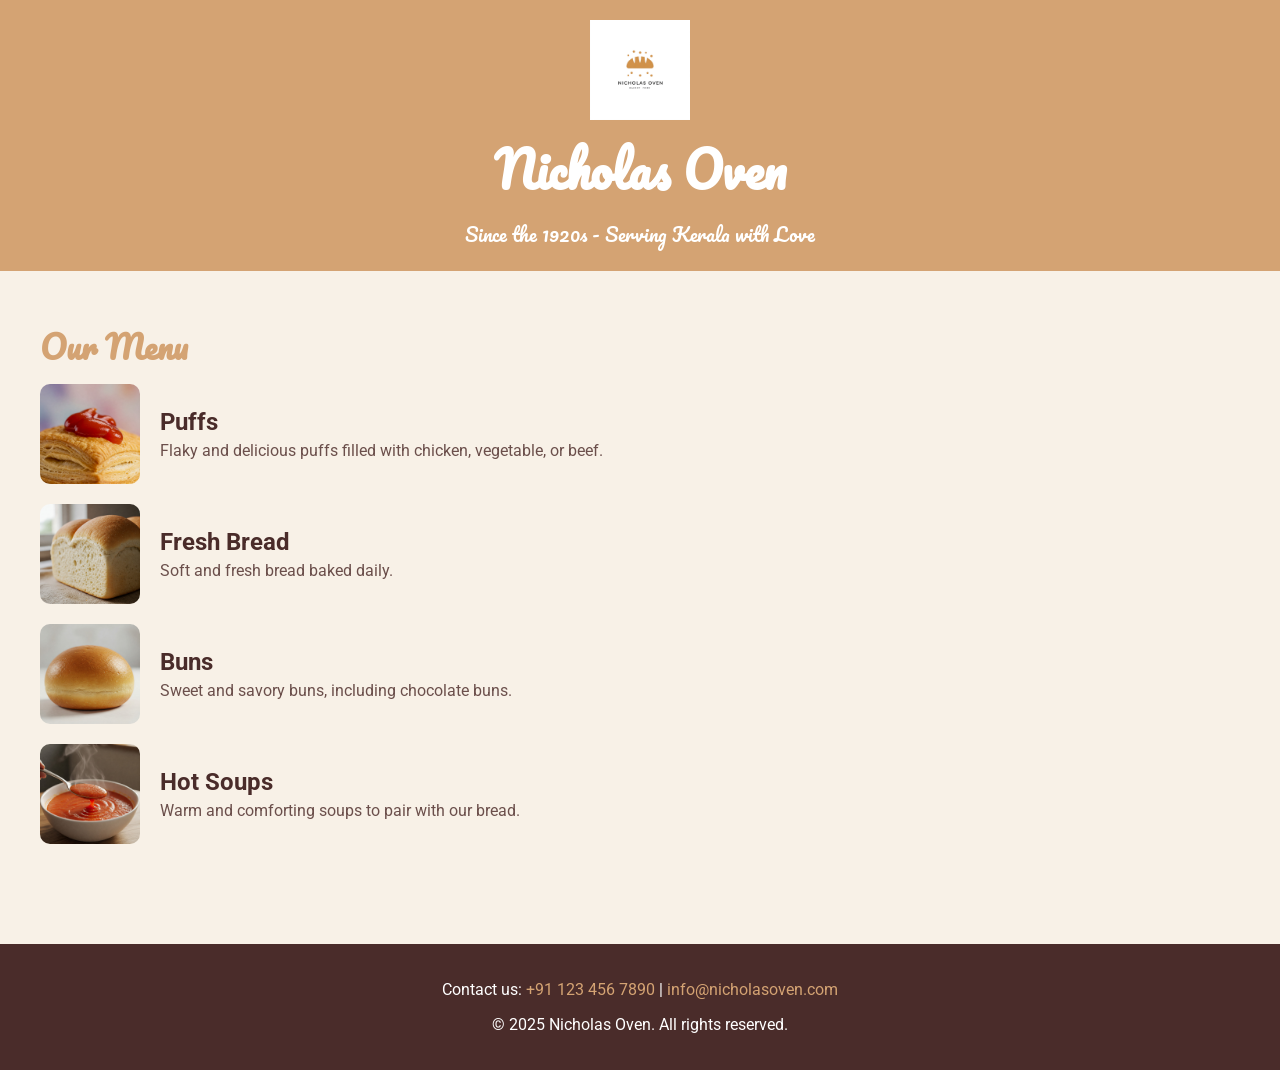
<file: landingpage/index.html>
<!DOCTYPE html>
<html lang="en">
<head>
  <meta charset="UTF-8">
  <meta name="viewport" content="width=device-width, initial-scale=1.0">
  <title>Nicholas Oven - Since the 1920s</title>
  <link href="https://fonts.googleapis.com/css2?family=Pacifico&family=Roboto:wght@400;700&display=swap" rel="stylesheet">
  <style>
    body {
      font-family: 'Roboto', sans-serif;
      margin: 0;
      padding: 0;
      background-color: #f8f1e7;
      color: #4a2c2a;
    }

    header {
      background-color: #d4a373;
      padding: 20px;
      text-align: center;
      font-family: 'Pacifico', cursive;
      color: #fff;
    }

    header h1 {
      margin: 0;
      font-size: 3rem;
    }

    header p {
      margin: 5px 0 0;
      font-size: 1.2rem;
    }

    .logo {
      width: 100px;
      height: auto;
    }

    .container {
      max-width: 1200px;
      margin: 0 auto;
      padding: 20px;
    }

    .menu-section {
      margin-bottom: 40px;
    }

    .menu-section h2 {
      font-family: 'Pacifico', cursive;
      font-size: 2rem;
      color: #d4a373;
      margin-bottom: 10px;
    }

    .menu-item {
      display: flex;
      align-items: center;
      margin-bottom: 20px;
    }

    .menu-item img {
      width: 100px;
      height: 100px;
      border-radius: 10px;
      margin-right: 20px;
    }

    .menu-item h3 {
      margin: 0;
      font-size: 1.5rem;
      color: #4a2c2a;
    }

    .menu-item p {
      margin: 5px 0 0;
      color: #6b4f4b;
    }

    footer {
      background-color: #4a2c2a;
      color: #fff;
      text-align: center;
      padding: 20px;
      margin-top: 40px;
    }

    footer a {
      color: #d4a373;
      text-decoration: none;
    }

    footer a:hover {
      text-decoration: underline;
    }
  </style>
</head>
<body>
  <header>
    <img src="logo.jpeg" alt="Nicholas Oven Logo" class="logo" height="200px" width="200px">
    <h1>Nicholas Oven</h1>
    <p>Since the 1920s - Serving Kerala with Love</p>
  </header>

  <div class="container">
    <section class="menu-section">
      <h2>Our Menu</h2>
      <div class="menu-item">
        <img src="Puff.jpg" alt="Puffs" >
        <div>
          <h3>Puffs</h3>
          <p>Flaky and delicious puffs filled with chicken, vegetable, or beef.</p>
        </div>
      </div>
      <div class="menu-item">
        <img src="Bread.jpg" alt="Bread">
        <div>
          <h3>Fresh Bread</h3>
          <p>Soft and fresh bread baked daily.</p>
        </div>
      </div>
      <div class="menu-item">
        <img src="Bun.jpg" alt="Buns">
        <div>
          <h3>Buns</h3>
          <p>Sweet and savory buns, including chocolate buns.</p>
        </div>
      </div>
      <div class="menu-item">
        <img src="soup.jpg" alt="Soup">
        <div>
          <h3>Hot Soups</h3>
          <p>Warm and comforting soups to pair with our bread.</p>
        </div>
      </div>
    </section>
  </div>

  <footer>
    <p>Contact us: <a href="tel:+911234567890">+91 123 456 7890</a> | <a href="mailto:info@nicholasoven.com">info@nicholasoven.com</a></p>
    <p>© 2025 Nicholas Oven. All rights reserved.</p>
  </footer>
</body>
</html>
</file>
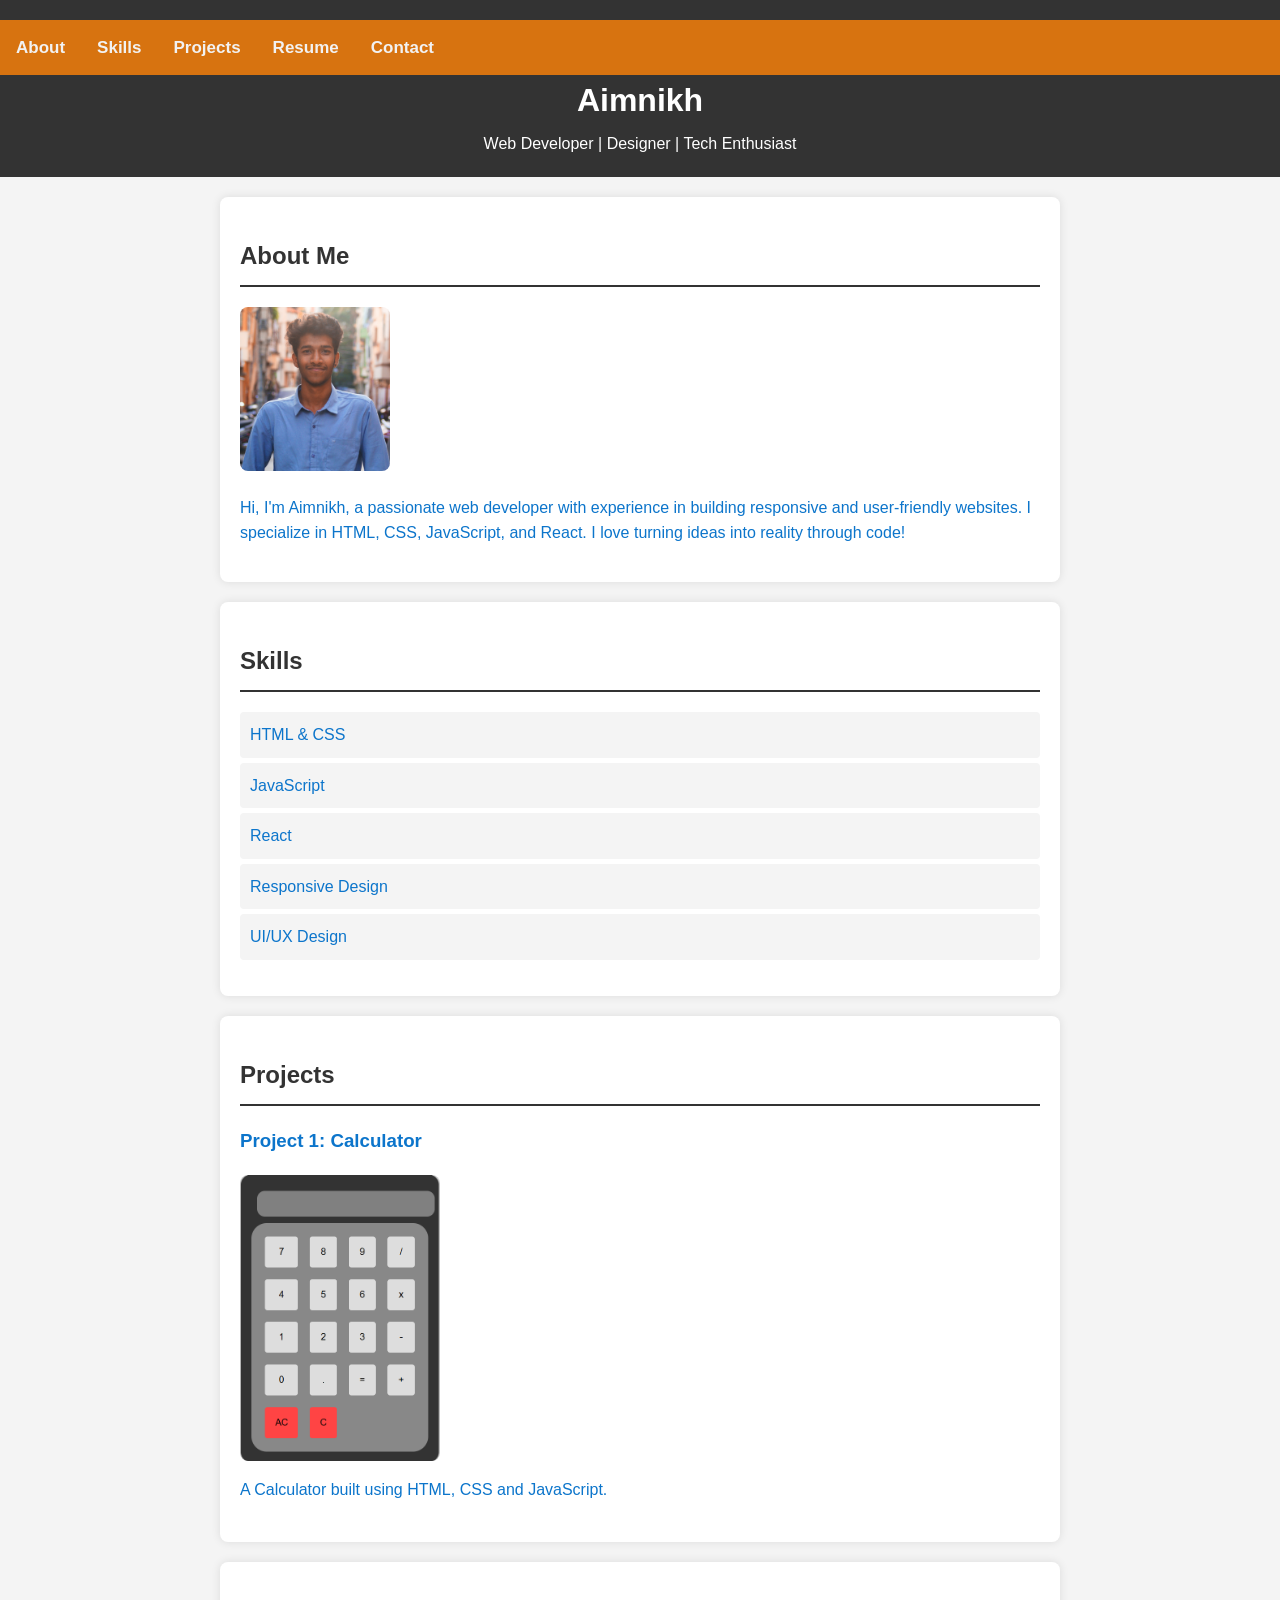
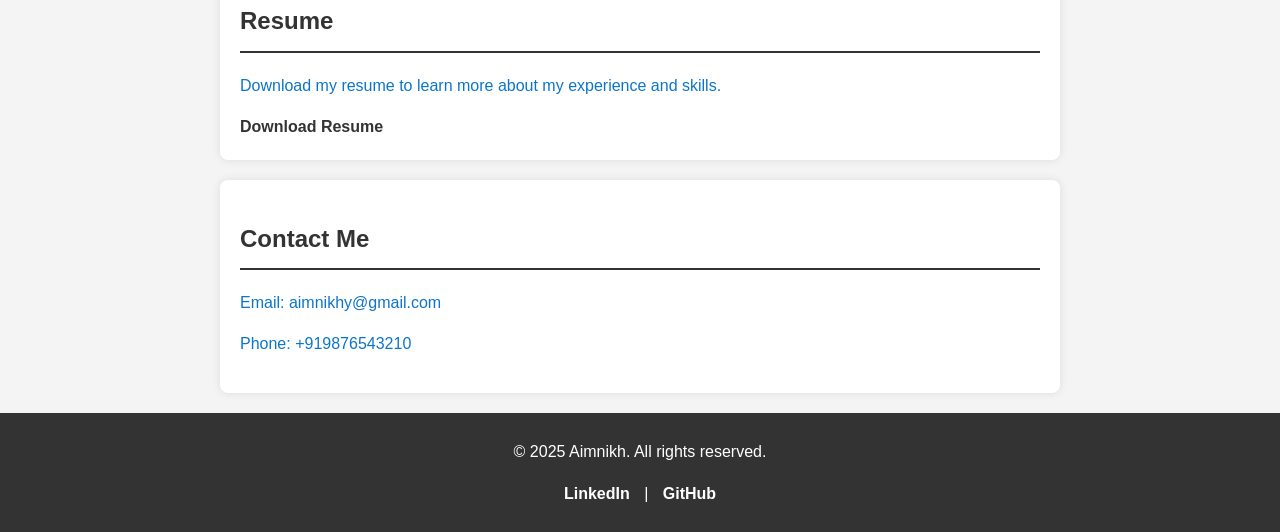
<file: Aportfolio/portf.html>
<!DOCTYPE html>
<html lang="en">
<head>
    <meta charset="UTF-8">
    <meta name="viewport" content="width=device-width, initial-scale=1.0">
    <title>My Portfolio</title>
    <link rel="stylesheet" href="style.css">
</head>
<body>
   
    <!-- Header Section -->
    <header>
        <div class="topnav">
            <a href="#about">About</a>
            <a href="#skills">Skills</a>
            <a href="#projects">Projects</a>
            <a href="#resume">Resume</a>
            <a href="#contact">Contact</a>
          </div>
        <h1>Aimnikh</h1>
        <p>Web Developer | Designer | Tech Enthusiast</p>
    </header>
    
    <!-- About Section -->
    <section id="about">
        <h2>About Me</h2>
        <img src="prof.jpg" alt="Aimnikh" width="150">
        <p>
            Hi, I'm Aimnikh, a passionate web developer with experience in building responsive and user-friendly websites. 
            I specialize in HTML, CSS, JavaScript, and React. I love turning ideas into reality through code!
        </p>
    </section>

    <!-- Skills Section -->
    <section id="skills">
        <h2>Skills</h2>
        <ul>
            <li>HTML & CSS</li>
            <li>JavaScript</li>
            <li>React</li>
            <li>Responsive Design</li>
            <li>UI/UX Design</li>
        </ul>
    </section>

    <!-- Projects Section -->
    <section id="projects">
        <h2>Projects</h2>
        <div class="project">
            <h3>Project 1: Calculator</h3>
            <img src="Project1.png" alt="Personal Blog" width="200">
            <p>A Calculator built using HTML, CSS and JavaScript.</p>
        </div>
        
    </section>

    <!-- Resume Section -->
    <section id="resume">
        <h2>Resume</h2>
        <p>Download my resume to learn more about my experience and skills.</p>
        <a href="AIMNIKH RESUME.pdf" download>Download Resume</a>
    </section>

    <!-- Contact Section -->
    <section id="contact">
        <h2>Contact Me</h2>
        <p>Email: aimnikhy@gmail.com</p>
        <p>Phone: +919876543210 </p>
    </section>

    <!-- Footer -->
    <footer>
        <p>&copy; 2025 Aimnikh. All rights reserved.</p>
        <p><a href="#">LinkedIn</a> | <a href="#">GitHub</a></p>
    </footer>
</body>
</html>
</file>
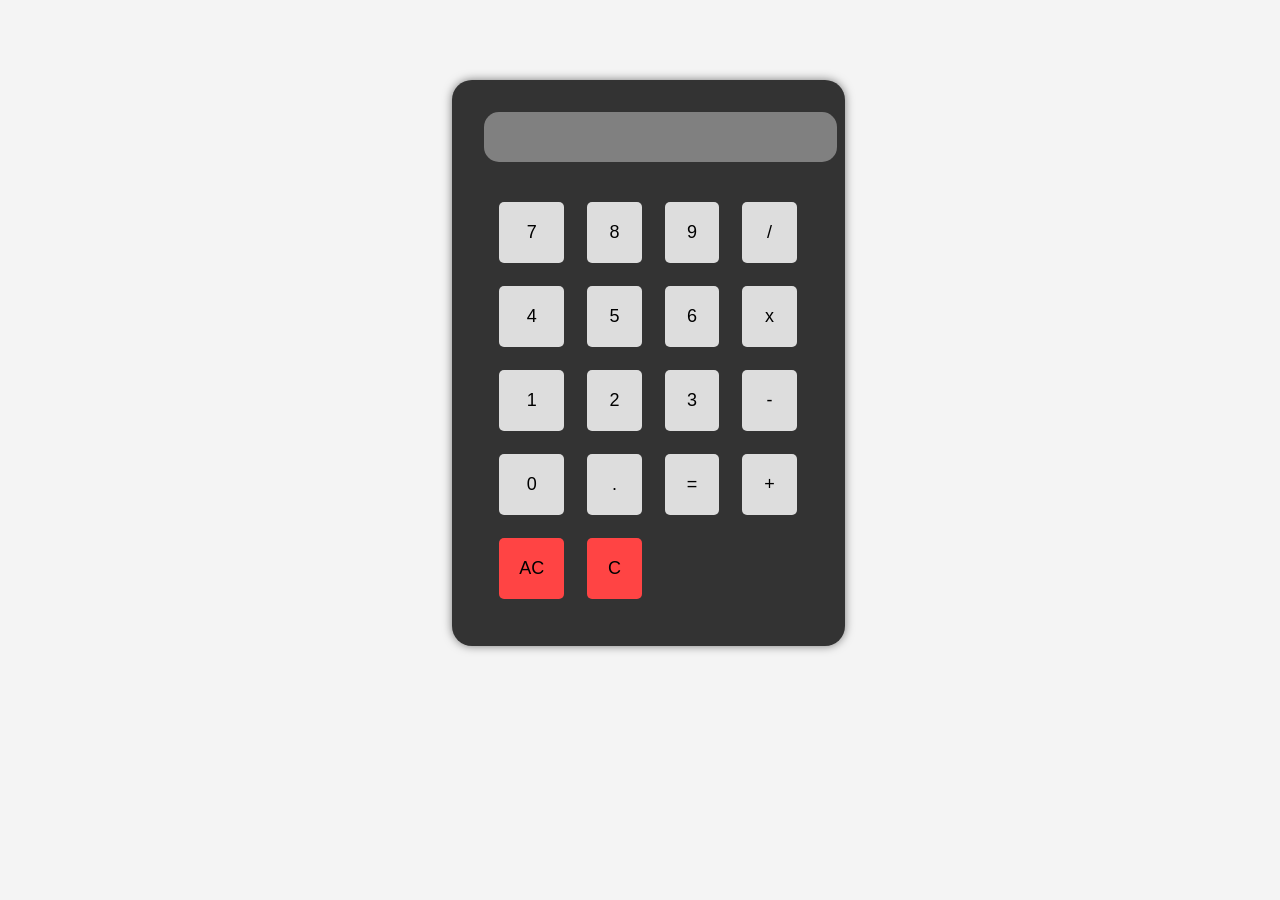
<file: calculator/calculator.html>
<!DOCTYPE html>
<html lang="en">
<head>
  <meta charset="UTF-8">
  <meta name="viewport" content="width=device-width, initial-scale=1.0">
  <title>Basic Calculator</title>
  <link rel="stylesheet" href="cstyles.css">
</head>
<body>
  <div class="calculator">
    <input type="text" id="display" >
    <div class="buttons">
      <input type="button" value='7' onclick="Solve('7')">
      <input type="button" value='8' onclick="Solve('8')">
      <input type="button" value='9' onclick="Solve('9')">
      <input type="button" value='/' onclick="Solve('/')">
      
      <input type="button" value='4' onclick="Solve('4')">
      <input type="button" value='5' onclick="Solve('5')">
      <input type="button" value='6' onclick="Solve('6')">
      <input type="button" value='x' onclick="Solve('*')">
      
      <input type="button" value='1' onclick="Solve('1')">
      <input type="button" value='2' onclick="Solve('2')">
      <input type="button" value='3' onclick="Solve('3')">
      
      <input type="button" value='-' onclick="Solve('-')">
      
      <input type="button" value='0' onclick="Solve('0')">
      <input type="button" value='.' onclick="Solve('.')">
      <input type="button" value='=' onclick="Result()">
      <input type="button" value='+' onclick="Solve('+')">
      
     
      <input type="button" value='AC' onclick="Clear()" id="clear">
      <input type="button" value='C' onclick="Back()" id="backspace">


    </div>
  </div>
  <script src="java.js"></script>
</body>
</html>
</file>
<file: Aportfolio/style.css>
/* General Styles */
body {
    font-family: Arial, sans-serif;
    line-height: 1.6;
    margin: 0;
    padding: 0;
    background-color: #f4f4f4;
    color: #0c75cb;
}


header {
    background-color: #333333;
    color: #fff;
    padding: 20px 0;
    text-align: center;
}
.topnav {
    background-color: #d77310;
    overflow: hidden;
  }
  
  /* Style the links inside the navigation bar */
  .topnav a {
    float: left;
    color: #f2f2f2;
    text-align: center;
    padding: 14px 16px;
    text-decoration: none;
    font-size: 17px;
  }
  
  /* Change the color of links on hover */
  .topnav a:hover {
    background-color: #ddd;
    color: black;
  }
header h1 {
    margin: 0;
}

header p {
    margin: 5px 0 0;
}

section {
    padding: 20px;
    margin: 20px auto;
    max-width: 800px;
    background-color: #fff;
    border-radius: 8px;
    box-shadow: 0 0 10px rgba(0, 0, 0, 0.1);
}

h2 {
    color: #333;
    border-bottom: 2px solid #333;
    padding-bottom: 10px;
}

img {
    border-radius: 8px;
}

ul {
    list-style-type: none;
    padding: 0;
}

ul li {
    background-color: #f4f4f4;
    margin: 5px 0;
    padding: 10px;
    border-radius: 4px;
}

.project {
    margin-bottom: 20px;
}

.project img {
    display: block;
    margin: 10px 0;
}

a {
    color: #333;
    text-decoration: none;
    font-weight: bold;
}

a:hover {
    text-decoration: underline;
}

footer {
    text-align: center;
    padding: 10px 0;
    background-color: #333;
    color: #fff;
    margin-top: 20px;
}

footer a {
    color: #fff;
    margin: 0 10px;
}
</file>
<file: calculator/cstyles.css>
/* styles.css */
*{
  margin: 0.5em;
  padding:0;
  box-sizing: border-box;
}
body {
  display: flex;
  justify-content:center;
  align-items: center;
  height:100;
  width: 100%;
  margin-top: 4em;
  background-color: #f4f4f4;
  font-family: Arial, sans-serif;
}

.calculator {
  background-color: #333;
  padding: 20px;
  border-radius: 20px;
  box-shadow: 0 0 10px rgba(0, 0, 0, 0.5);
}

#display {
  width: 100%;
  height: 50px;
  font-size: 24px;
  text-align: right;
  padding: 15px;
  
  border: none;
  border-radius: 15px;
  background-color:grey;
  color: #fff;
}

.buttons {
  display: grid;
  grid-template-columns: repeat(4, 2fr);
  gap: 5px;
  margin:2em;
  padding: 5%;
  font-size: 0.5px;
  border: none;
  border-radius: 30px;
  color: #fff;
}
  
.buttons input[type="button"]{
  padding: 20px;;
  font-size: 18px;
  border: none;
  border-radius: 5px;
  background-color: #ddd;
  cursor:pointer;
  transition: background-color 0.3s;

}

.buttons:hover {
  background-color: #888;
}

#clear {
  
  background-color: #ff4444;
}

#clear:hover {
  background-color: #ff6666;
}
#backspace{
  
  background-color: #ff4444;

}
</file>
